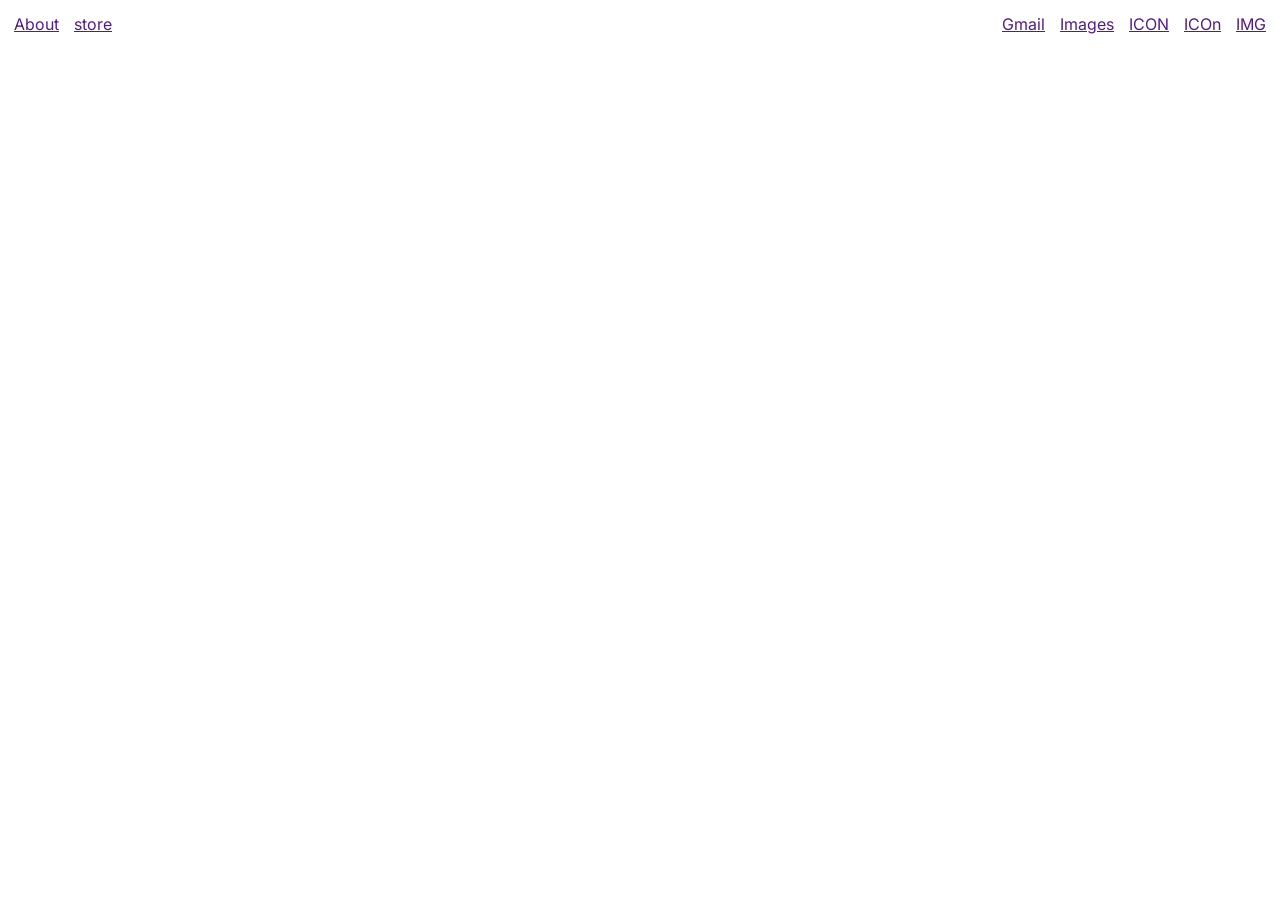
<file: index.html>
<!DOCTYPE html>
<html lang="en">
<head>
    <meta charset="UTF-8">
    <meta name="viewport" content="width=device-width, initial-scale=1.0">
    <title>Google Home Page</title>
    <link rel="stylesheet" href="styles.css">
    <link rel="fonts" href="https://fonts.googleapis.com">
    <link rel="preconnect" href="https://fonts.gstatic.com" crossorigin>
    <link href="https://fonts.googleapis.com/css2?family=Inter:ital,opsz,wght@0,14..32,100..900;1,14..32,100..900&family=Poppins:ital,wght@0,100;0,200;0,300;0,400;0,500;0,600;0,700;0,800;0,900;1,100;1,200;1,300;1,400;1,500;1,600;1,700;1,800;1,900&display=swap" rel="stylesheet">
</head>
<body>
    <header>
        <div class="nav-container">
            <a href="">
                <p>About</p>
            </a>

            <a href="">
                <p>store</p>
            </a>
        </div>
        <nav class="nav-container">
            <a href=""><p>Gmail</p></a>
            <a href=""><p>Images</p></a>
            <a href=""><p>ICON</p></a>
            <a href=""><p>ICOn</p></a>
            <a href=""><p>IMG</p></a>
        </nav>    
    
    </header>
    <main>

    </main>
    <footer>

    </footer>
</body>
</html>
</file>
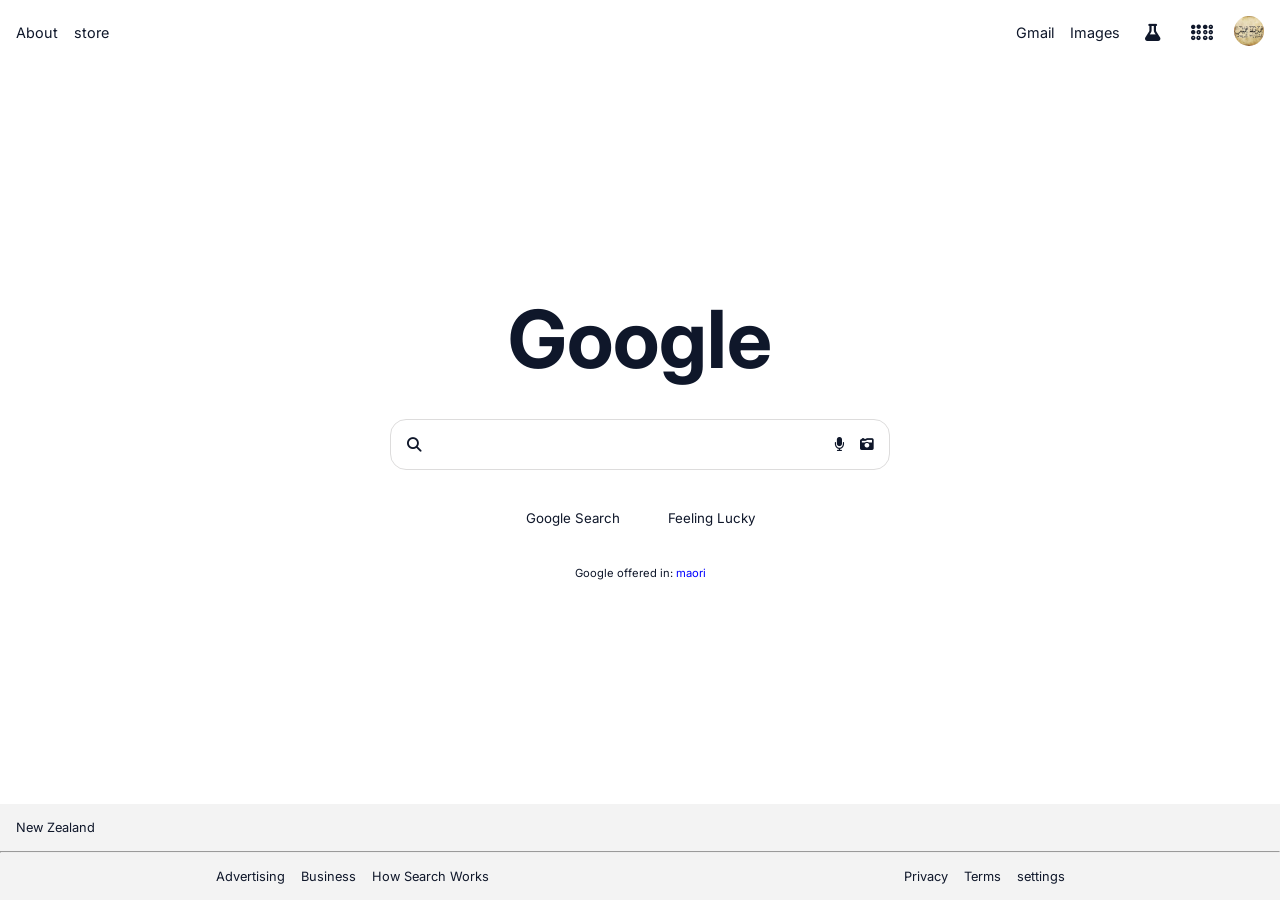
<file: html-google-home-page-second-attempt/index.html>
<!DOCTYPE html>
<html lang="en">
<head>
    <meta charset="UTF-8">
    <meta name="viewport" content="width=device-width, initial-scale=1.0">
    <title>Google Home Page</title>
    <link rel="stylesheet" href="styles.css">
    <link rel="fonts" href="https://fonts.googleapis.com">
    <link rel="preconnect" href="https://fonts.gstatic.com" crossorigin>
    <link href="https://fonts.googleapis.com/css2?family=Inter:ital,opsz,wght@0,14..32,100..900;1,14..32,100..900&family=Poppins:ital,wght@0,100;0,200;0,300;0,400;0,500;0,600;0,700;0,800;0,900;1,100;1,200;1,300;1,400;1,500;1,600;1,700;1,800;1,900&display=swap" rel="stylesheet">
    <link rel="stylesheet" href="https://cdnjs.cloudflare.com/ajax/libs/font-awesome/6.7.2/css/all.min.css" integrity="sha512-Evv84Mr4kqVGRNSgIGL/F/aIDqQb7xQ2vcrdIwxfjThSH8CSR7PBEakCr51Ck+w+/U6swU2Im1vVX0SVk9ABhg==" crossorigin="anonymous" referrerpolicy="no-referrer" />

</head>
<body>
    <header>
        <div class="nav-container">
            <a class="text-link"   target="_blank"    href="https://miro.medium.com/v2/resize:fit:300/0*E6pTrKTFvvLDOzzj.png">
                <p>About</p>
            </a>

            <a class="text-link"    target="_blank" href="https://chromewebstore.google.com/?pli=1">
                <p>store</p>
            </a>
        </div>
        <nav class="nav-container nav-container-second">
            <a class="text-link"   target="_blank" href="https://mail.google.com/mail/"><p>Gmail</p></a>
            <a class="text-link"    target="_blank" href="https://www.google.com/imghp?hl=en-GB&tab=ri&authuser=0&ogbl"><p>Images</p></a>
            <a class="icon-link"> 
                <i class="fa-solid fa-flask"></i>
            </a>
            <a class="icon-link"> 
                <i class="fa-solid fa-braille"></i>
            </a>
            <button class="profile-pic">
                <img src="/html-google-home-page-second-attempt/public/profile-picture.jpg" alt="profile-pic">
            </button>

        </nav>    
    
    </header>

    <main>
        <h1 class="title-text">Google</h1>

        <div class="search-bar">

            <a><i class="fa-solid fa-magnifying-glass"></i></a>

            <input title="search">

            <div class="mic-cam">
                <button class="right-icons">
                    <a href=""><i class="fa-solid fa-microphone"></i></a>
                </button>
                <button class="right-icons">
                    <a href=""><i class="fa-solid fa-camera-retro"></i></a>
                </button>
            </div>

        </div>

        <div class="button-grid">
            <button><p>Google Search</p></button>
            <button><p>Feeling Lucky</p></button>
        </div>

        <p class="language-text">Google offered in: <a href="/" class="location-link">maori</a></p>

    </main>

    <footer>

        <div >
            <p>New Zealand</p>
        </div>

        <hr>

        <div class="footer-grid">
            <div class="footer-link">
          
                <a href="/"><p>Advertising</p></a>
               
                <a href="/"><p>Business</p></a>
                
                <a href="/"><p>How Search Works</p></a>
            
            </div>
    
            <div class="footer-link">
                
               <a href="/"><p>Privacy</p></a>
                
               <a href="/"><p>Terms</p></a>

               <a href="/"><p>settings</p></a>

            </div>
        </div>
       
    </footer>
</body>
</html>
</file>
<file: styles.css>
* {
    box-sizing: border-box;
    margin: 0;
    padding: 0;
    font-family: 'inter', sans-serif;
}

.google-header {
    font-family: 'poppins', sans-serif;
}

header {
    display: flex;
    align-items: center;
    justify-content: space-between;
    padding: 14px;
    gap: 14px;

}

.nav-container {
    display: flex;
    align-items: center;
    gap: 15px;
}
</file>
<file: html-google-home-page-second-attempt/styles.css>
* {
    box-sizing: border-box;
    margin: 0;
    padding: 0;
    font-family: 'inter', sans-serif;
    color: #0f172a;
}

body {
    font-size: 0.9rem;
    display: flex;
    flex-direction: column;
    min-height: 100vh;
}

button {
    cursor: pointer;
}

main {
    flex: 1;
    display: flex;
    flex-direction: column;
    justify-content: center;
    align-items: center;
    padding: 4rem 1rem;
    gap: 2rem;
}

.title-text {
    font-size: 5rem;
}

.text-link, footer a {
    color: inherit;
    text-decoration: none;
}

.text-link:hover, footer a:hover {
    text-decoration: underline
    ;
}

.icon-link {
    font-size: 1.1rem;
    color: inherit;
    overflow: hidden;
    /* background-color: inherit; */
    border-radius: 100%;
    width: 33px;
    aspect-ratio: 1/1;
    display: grid;
    place-items: center;
}

.icon-link:hover{
    background-color: rgba(160, 159, 159, 0.362);
}

.google-header {
    font-family: 'poppins', sans-serif;
}

header {
    display: flex;
    align-items: center;
    justify-content: space-between;
    padding: 1rem;
    gap: 1rem;
}

.nav-container {
    display: flex;
    align-items: center;
    gap: 1rem;
}

.nav-container-second .text-link {
    display: none;
}

.profile-pic {
    border: none;
    background: transparent;
}

.profile-pic img {
    width: 30px;
    overflow: hidden;
    border-radius: 100%;
}

.search-bar {
    display: flex;
    align-items: center;
    width: 100%;
    max-width: 500px;
    gap: 1rem;
    padding: 1rem;
    border: 1px solid rgba(160, 159, 159, 0.362);
    border-radius: 1rem;
    
}

.search-bar input {
    flex: 1;
    border: none;
    outline: none;
    width: 100%;
    padding-left: 1rem;
}

.search-bar:hover,
.search-bar:focus-within {
    box-shadow: 0 0 20px 3px rgba(196, 194, 194, 0.362) ;
}

.mic-cam {
    display: flex;
    gap: 1rem;
}

.right-icons {
    background-color: transparent;
    border: none;
}

.right-icons:hover {
    opacity: 0.6;
}

.button-grid {
    display: flex;
    align-items: center;
    background-color: transparent;
    border: transparent;
    gap: 1rem;
}

.button-grid button {
    background-color: transparent;
    border: transparent;
    padding: 0.5rem 1rem;
    border-radius: 0.25rem;
}

.button-grid button:hover {
    box-shadow: 0 0 2px 2px rgba(196, 194, 194, 0.362);
    border: 1px solid rgb(229, 229, 229);
}

.location-link {
    color: blue;
    text-decoration: none;
}

.location-link:hover {
    text-decoration: underline;
}

.language-text {
    font-size: 0.7rem;
}

footer {
    background-color: rgb(243, 243, 243);
    font-size: 0.7rem;
}

.hr-one {
    opacity: 0.3;
    text-decoration-thickness: 4rem;
}

footer > div {

    padding: 1rem;
}

.footer-grid {
    display: flex;
    flex-direction: column;
    justify-content: space-around;
    align-items: center;
    gap: 2rem;
}

.footer-link {
    display: flex;
    align-items: center;
    /* justify-content: space-around; */
    gap: 1rem;
}

@media (min-width: 640px) {
    .footer-grid {
        display: flex;
        flex-direction: row;
        gap: 1rem;
    }

    footer {
        
        font-size: 0.8rem;
    }

    .nav-container-second .text-link {
        display: block;
    }
}
</file>
